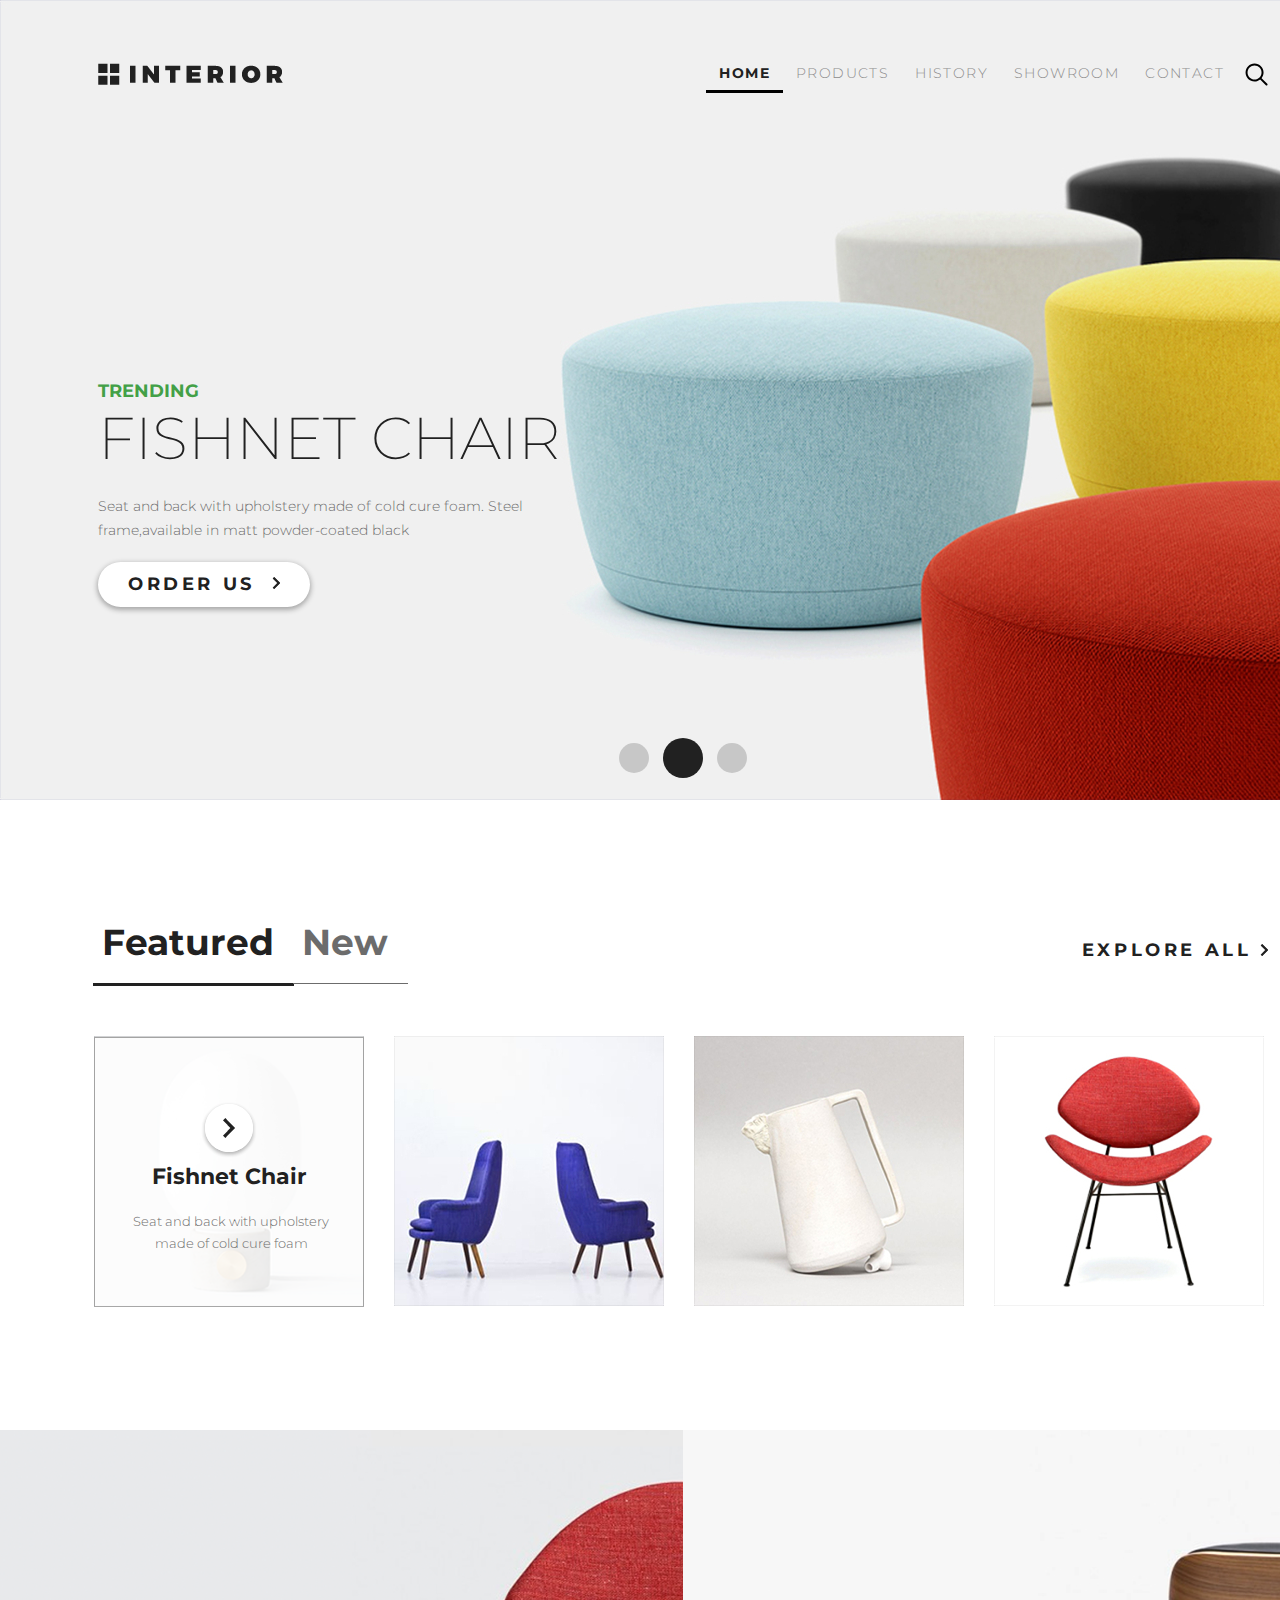
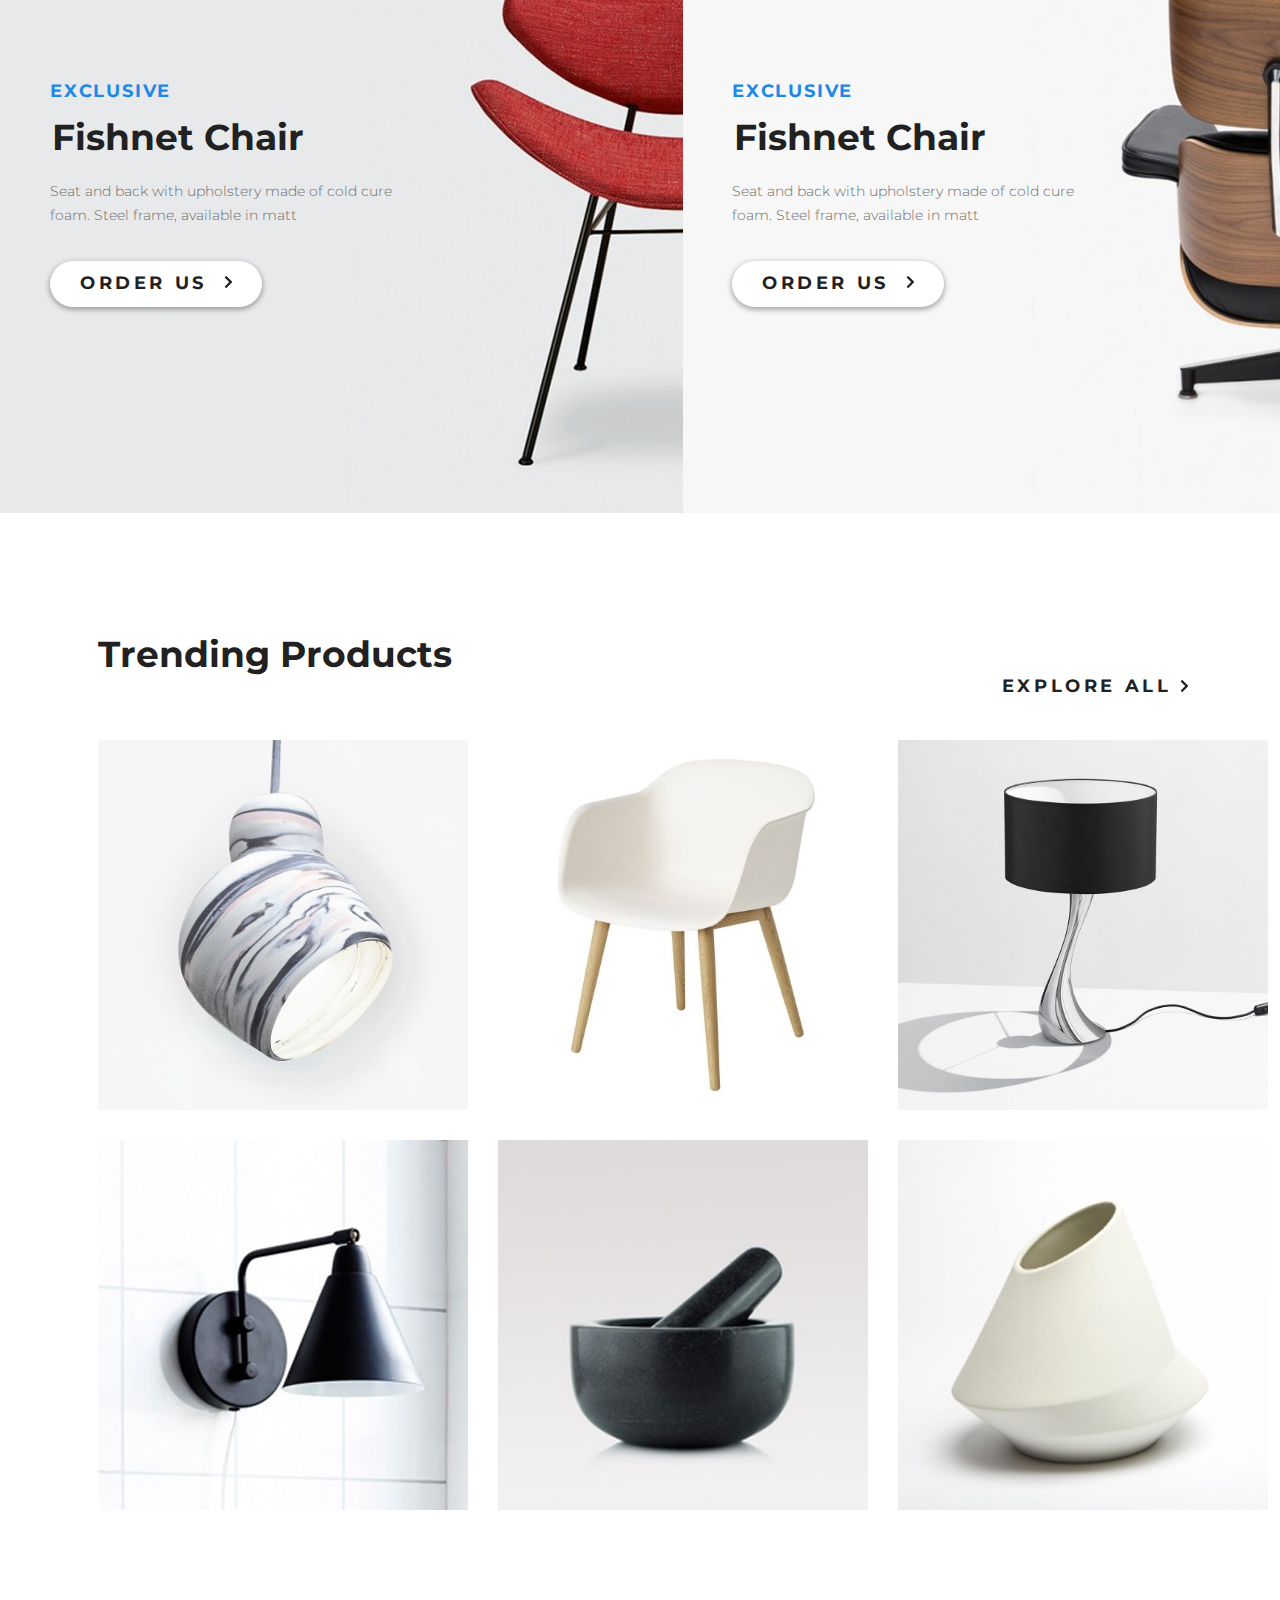
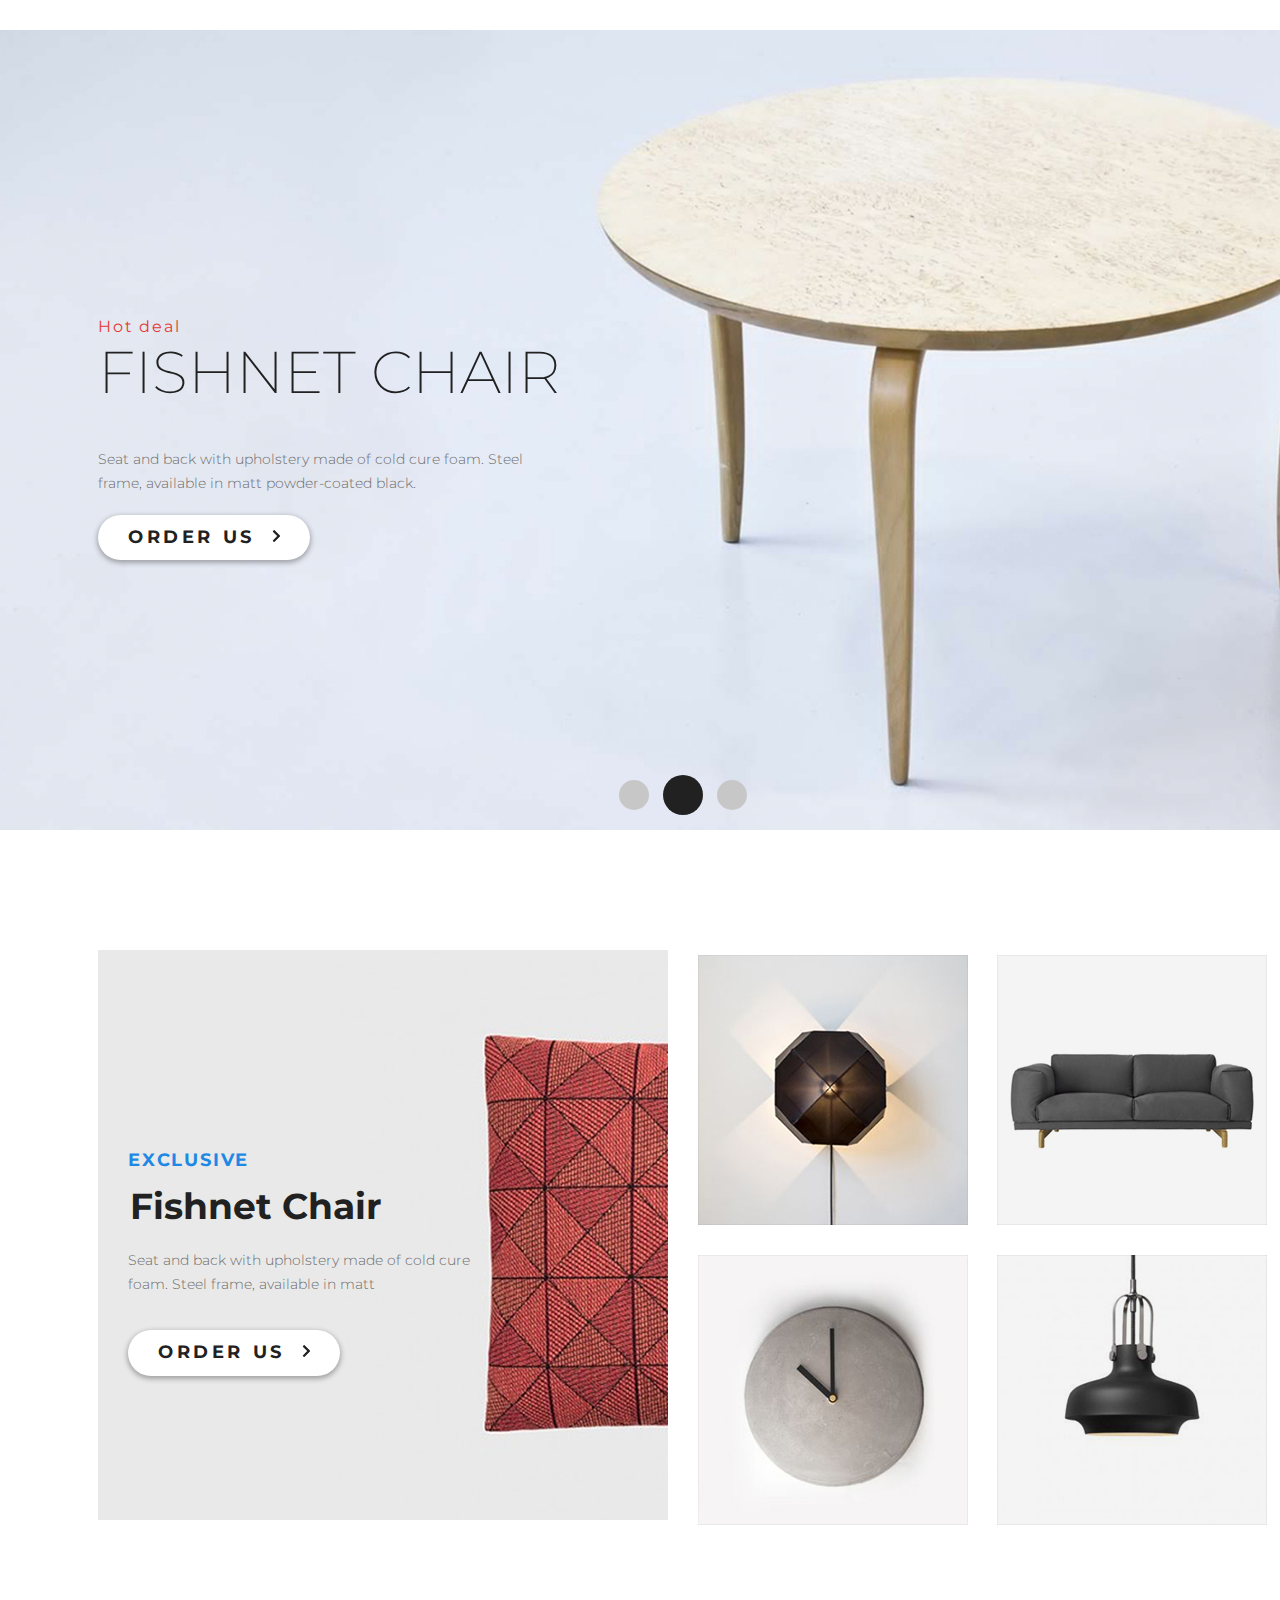
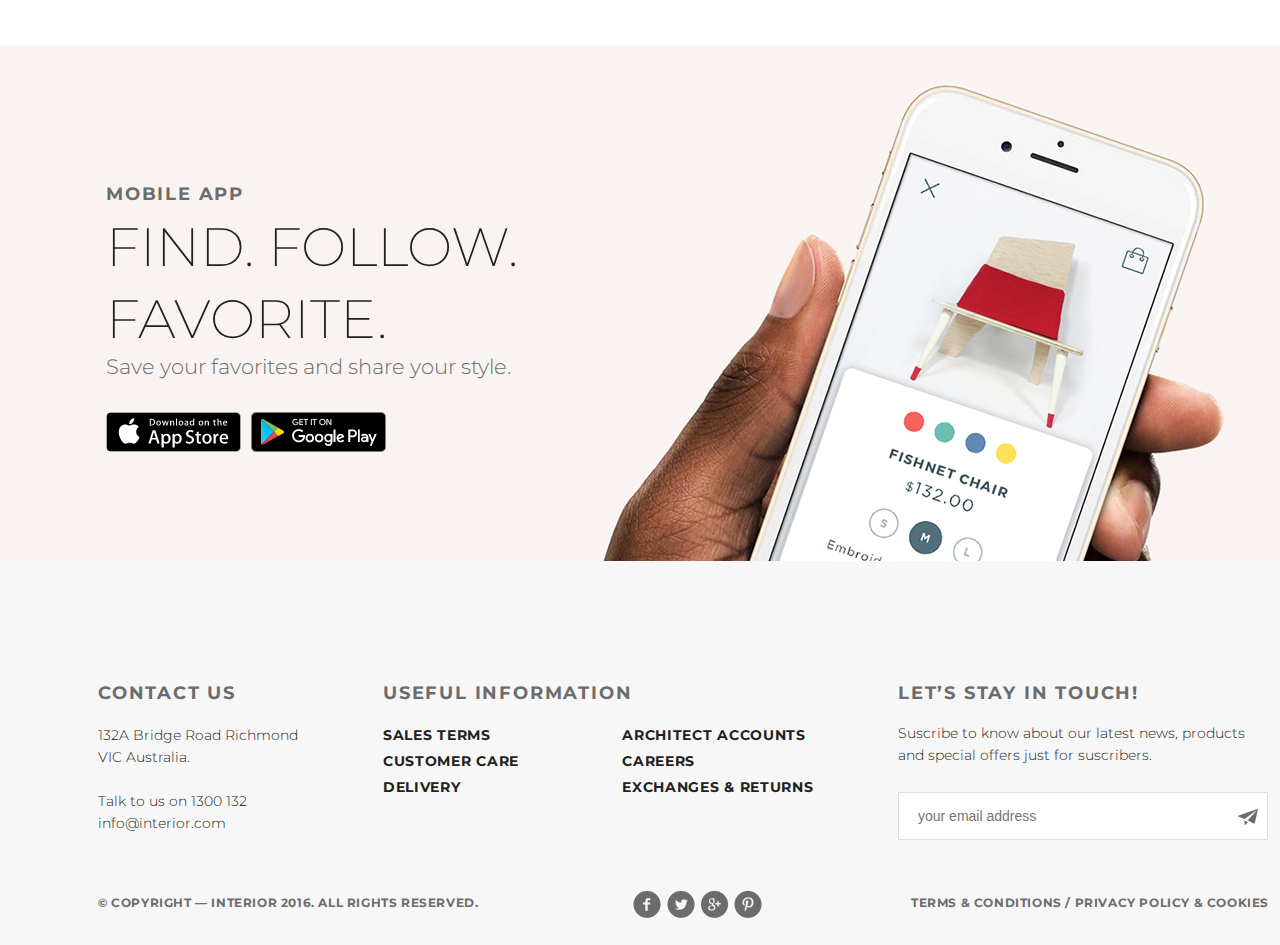
<file: index.html>
<!DOCTYPE html>
<html lang="en">
<head>
    <meta charset="UTF-8" />
    <title>INTERIOR</title>
    <link rel="stylesheet" href="style.css" />
    <link
      href="https://fonts.googleapis.com/css2?family=Montserrat:wght@100;300;400;700&display=swap"
      rel="stylesheet"
    />
</head>

<body>
    <div class="container">
      <div class="slider padding-site">
        <div class="header clearfix">
          <a href="index.html" target="blank"><img src="img/logo.png" class="logo" alt="logo"/></a>
          <a href="#"><img class="search" src="img/search.svg" alt="search"></a>
          <ul class="menu clearfix">
            <li class="menu-list"><a href="index.html" class="menu-link menu-link-active">HOME</a></li>
            <li class="menu-list"><a href="ourproducts.html" class="menu-link">PRODUCTS</a></li>
            <li class="menu-list"><a href="#" class="menu-link">HISTORY</a></li>
            <li class="menu-list"><a href="details.html" class="menu-link">SHOWROOM</a></li>
            <li class="menu-list"><a href="contacts.html" class="menu-link">CONTACT</a></li>
          </ul>
        </div>
        <div class="slider-content">
          <p class="trending">TRENDING</p>
          <h2 class="slider-h2">Fishnet Chair</h2>
          <p class="slider-text">Seat and back with upholstery made of cold cure foam. Steel frame,available in matt powder-coated black</p>
          <a href="#" class="button">Order Us&nbsp;&nbsp;<img class="arrow" src="img/arrow.svg" alt="arrow"></a>
        </div>
        <div class="paging">
          <a href="#" class="circle"></a>
          <a href="#" class="circle circle-active"></a>
          <a href="#" class="circle"></a>
        </div>
      </div>
      
        <div class="heading-main padding-site">
          <ul class="feat-new">
              <li class="feat-new-list"><a class="feat-new-link feat-new-link-active" href="">Featured</a></li>
              <li class="feat-new-list"><a class="feat-new-link" href="">New</a></li>
          </ul>
          <a href="#" class="explore">explore all&nbsp;<img src="img/arrow.svg" alt="arrow"></a>
      </div>
        <ul class="showcase-1 padding-site">
          <li class="showcase-1-list"><a href="#"></a><img src="img/lamp1.png" alt="back"></li>
          <li class="showcase-1-list"><img class="img-padding1" src="img/armchair_x2.jpg" alt="armchair"></li>
          <li class="showcase-1-list"><img class="img-padding2" src="img/kettle.jpg" alt="kettle"></li>
          <li class="showcase-1-list"><img src="img/chair_red.jpg" alt="chair"></li>
      </ul>
      <div class="back-text clearfix">
          <a class="arrowkruge" href="#"><img src="img/arrowkruge.png" alt="arrowkruge"></a>
          <p class="back-fishnet">Fishnet Chair</p><br>
          <p class="back-chair">Seat and back with upholstery made of cold cure foam</p>
      </div>
      <div class="showcase-2">
        <img src="img/promo-img1.png" alt="red chair"><img src="img/promo-img.png" alt="chair brown">
        <div class="showcase-2-text">
          <p class="showcase-2-exclusive">exclusive</p>
          <h2 class="showcase-2-h2">Fishnet Chair</h2>
          <p class="showcase-2-content">Seat and back with upholstery made of cold cure foam. Steel frame, available in matt</p>
          <a href="#" class="showcase-2-button">Order Us&nbsp;&nbsp;<img class="arrow" src="img/arrow.svg" alt="arrow"></a>
      </div>
      <div class="showcase-2a-text">
          <p class="showcase-2-exclusive">exclusive</p>
          <h2 class="showcase-2-h2">Fishnet Chair</h2>
          <p class="showcase-2-content">Seat and back with upholstery made of cold cure foam. Steel frame, available in matt</p>
          <a href="#" class="showcase-2-button">Order Us&nbsp;&nbsp;<img class="arrow" src="img/arrow.svg" alt="arrow"></a>
      </div>
    </div>
      <div class="trending-product padding-site clearfix">
        <h2>Trending Products</h2>
        <a href="ourproducts.html" class="explore showcase-3-explore ">explore all&nbsp;<img src="img/arrow.svg" alt="arrow"></a>
      </div>
        <ul class="trending-img padding-site">
          <li class="showcase-3-img-list"><img src="img/product-11.jpg" alt="lamp2"></li>
            <li class="showcase-3-img-list"><img src="img/product-21.jpg" alt="chair white"></li>
            <li class="showcase-3-img-list"><img src="img/product-31.jpg" alt="lamp3"></li>
            <li class="showcase-3-img-list"><img src="img/product-41.jpg" alt="lamp4"></li>
            <li class="showcase-3-img-list"><img src="img/product-51.jpg" alt="mortar"></li>
            <li class="showcase-3-img-list"><img src="img/product-61.jpg" alt="lamp5"></li>
        </ul>
        <div class="slider-2">
          <div class="slider-text-2 padding-site">
              <p class="slider-trending slider-2-hot">Hot deal</p>
              <h2 class="slider-h2">Fishnet Chair</h2>
              <br>
              <p class="slider-text">Seat and back with upholstery made of cold cure foam. Steel frame, available in matt powder-coated black.</p>
              <a href="#" class="button">Order Us&nbsp;&nbsp;<img class="arrow" src="img/arrow.svg" alt="arrow"></a>
          </div>
          <div class="pagination pagination-2 padding-site">
              <a href="#" class="circle"></a>
              <a href="#" class="circle circle-active"></a>
              <a href="#" class="circle"></a>
          </div>
      </div>
    
      <div class="showcase-4 padding-site">
        <img src="img/fon-pillow.jpg" alt="pillow">
        <div class="showcase-2a-text showcase-4-text">
            <p class="showcase-2-exclusive showcase-4-exclusive">exclusive</p>
            <h2 class="showcase-2-h2">Fishnet Chair</h2>
            <p class="showcase-2-content">Seat and back with upholstery made of cold cure foam. Steel frame, available in matt</p>
            <a href="#" class="showcase-2-button">Order Us&nbsp;&nbsp;<img class="arrow" src="img/arrow.svg" alt="arrow"></a>
        </div>
        <ul class="showcase-4-img">
            <li class="showcase-4-img-list"><img src="img/torchere.jpg" alt="torchere"></li>
            <li class="showcase-4-img-list"><img src="img/sofa.jpg" alt="sofa"></li>
            <li class="showcase-4-img-list"><img src="img/clock.jpg" alt="clock"></li>
            <li class="showcase-4-img-list"><img src="img/chandelier.jpg" alt="chandelier"></li>
        </ul>
    </div>
    <div class="mobile-app">
      <img src="img/footer-img.jpg" alt="mobile-app">
      <div class="mobile-app-text padding-site">
          <p class="showcase-2-exclusive mobile-app-content">mobile app</p>
          <h2 class="slider-h2 find">Find. Follow. Favorite.</h2>
          <p class="save">Save your favorites and share your style.</p>
          <span><a href="#"><img class="app-store" src="img/app-store.jpg" alt="app-store"></a></span><span><a href="#"><img class="google-play" src="img/google-play.jpg" alt="google-play"></a></span>
      </div>
  </div>
  <div class="footer">
      <div class="footer-text padding-site">
          <div class="contactus">
              <p class="footer-heading">Contact Us</p><br>
              <p class="contactus-text">132A Bridge Road Richmond VIC&nbsp;Australia.<br><br>Talk to&nbsp;us on&nbsp;1300&nbsp;132 <a href="">info@interior.com</a></p>
          </div>
          <div class="useful">
              <p class="footer-heading">Useful Information</p>
              <p class="useful-text"><a href="#">Sales terms</a><br><a href="#">Customer care</a><br><a href="#">Delivery</a></p>
              <p class="useful-text useful-text2"><a href="#">Architect accounts</a><br><a href="#">Careers</a><br>
                  <a href="#">Exchanges &amp; returns</a></p>
          </div>
          <div class="letstay">
              <p class="footer-heading">Let’s Stay in Touch!</p>
              <p class="letstay-text">Suscribe to&nbsp;know about our latest news, products and special offers just for suscribers.</p>
              <input class="email-form" type="email" placeholder="your email address">
              <a href=""><img class="plane-img" src="img/plane.png" alt="plane"></a>
          </div>
          <div class="footer-block4">
              <span class="copyright">
                  &copy;&nbsp;Copyright&nbsp;&mdash; INTERIOR 2016. All Rights Reserved.
              </span><span class="social-links"><a href=""><img src="img/social-links.png" alt="social-links"></a></span><span class="copyright privacy"><a class="down" href="">Terms &amp;&nbsp;Conditions&nbsp;</a>/ <a class="down" href="">Privacy policy &amp;&nbsp;Cookies</a></span>
          </div>
      </div>
  </div>
        </div>
</body>
</html>
</file>
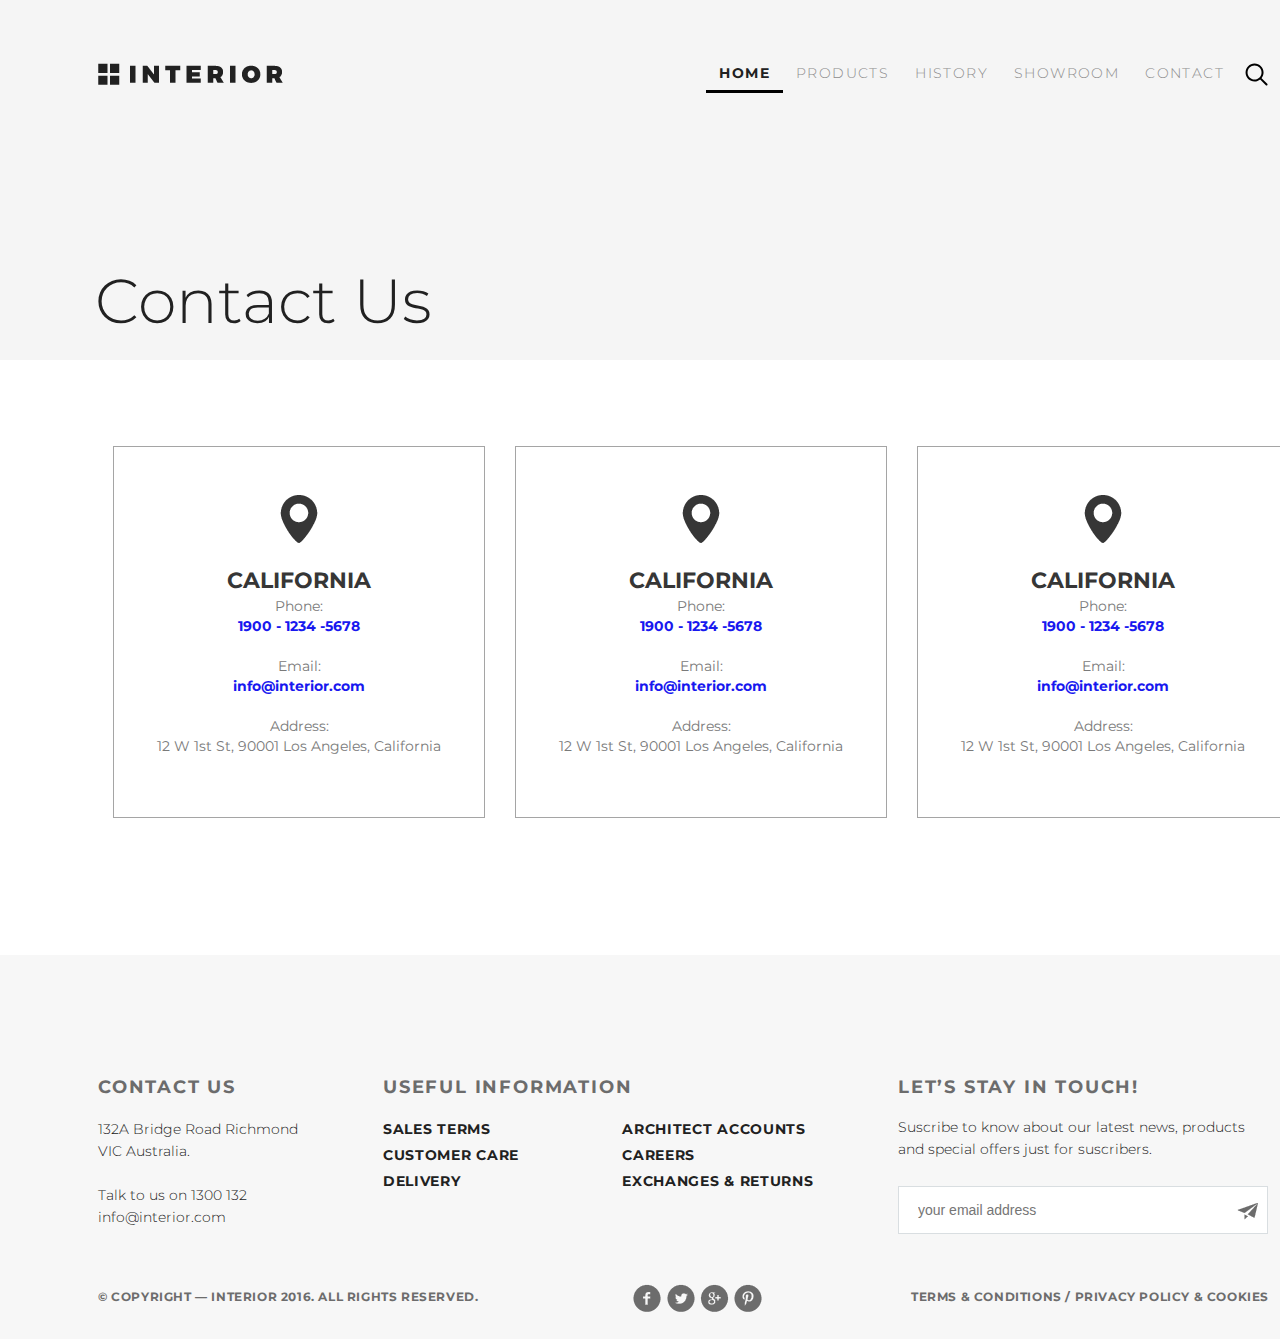
<file: contacts.html>
<!DOCTYPE html>
<html lang="en">
  <head>
    <meta charset="UTF-8" />
    <title>Our Products</title>
    <link rel="stylesheet" href="style.css" />
    <link
      href="https://fonts.googleapis.com/css2?family=Montserrat:wght@100;300;400;700&display=swap"
      rel="stylesheet"
    />
  </head>
  <body>
    <div class="container">
      <div class="main-product padding-site">
        <div class="header clearfix">
          <a href="index.html" ><img src="img/logo.png" class="logo" alt="logo"/></a><a href="#"><img class="search" src="img/search.svg" alt="search"/></a>
          <ul class="menu clearfix">
            <li class="menu-list"><a href="index.html" class="menu-link menu-link-active">HOME</a></li>
            <li class="menu-list"><a href="ourproducts.html" class="menu-link">PRODUCTS</a></li>
            <li class="menu-list"><a href="#" class="menu-link">HISTORY</a></li>
            <li class="menu-list"><a href="details.html" class="menu-link">SHOWROOM</a></li>
            <li class="menu-list"><a href="contacts.html" class="menu-link">CONTACT</a></li>
          </ul>
        </div>
        <div align
        <div class="product-content">
          <h2 class="our-product">Contact Us</h2>
        </div>
      </div>
      <div class="contact-block">
          <div class="contact"> 
             <div class="contactin">  <img src="img/cont.png" alt="!"> <br>
           <br> <h3 class="california">California</h3>
            <div class="phonbl">  <p> Phone: <br>
              <b> <a style="text-decoration: none;" href="tel:+1900 - 1234 -5678">1900 - 1234 -5678</a> </b> <br> <br>
                Email: <br>
                <b> <a style="text-decoration: none;" href="mailto:info@interior.com">info@interior.com</a> </b> <br> <br>
                Address: <br>
                12 W 1st St, 90001 Los Angeles, California</p>
              
                            </div> </div>

          </div>
          <div class="contact"> 
            <div class="contactin">  <img src="img/cont.png" alt="!"> <br>
          <br> <h3 class="california">California</h3>
           <div class="phonbl">  <p> Phone: <br>
            <b> <a style="text-decoration: none;" href="tel:+1900 - 1234 -5678">1900 - 1234 -5678</a> </b> <br> <br>
               Email: <br>
               <b> <a style="text-decoration: none;" href="mailto:info@interior.com">info@interior.com</a> </b> <br> <br>
               Address: <br>
               12 W 1st St, 90001 Los Angeles, California</p> </div> </div>

         </div>
         <div class="contact"> 
            <div class="contactin">  <img src="img/cont.png" alt="!"> <br>
          <br> <h3 class="california">California</h3>
           <div class="phonbl">  <p> Phone: <br>
              <b> <a style="text-decoration: none;" href="tel:+1900 - 1234 -5678">1900 - 1234 -5678</a> </b> <br> <br>
               Email: <br>
               <b> <a style="text-decoration: none;" href="mailto:info@interior.com">info@interior.com</a> </b> <br> <br>
               Address: <br>
               12 W 1st St, 90001 Los Angeles, California</p> </div> </div>

         </div>
          <div class="clr"></div>
             
      </div>

      <div class="footer" style="margin-top:122px ;">
        <div class="footer-text padding-site" >
            <div class="contactus">
                <p class="footer-heading">Contact Us</p><br>
                <p class="contactus-text">132A Bridge Road Richmond VIC&nbsp;Australia.<br><br>Talk to&nbsp;us on&nbsp;1300&nbsp;132 <a href="">info@interior.com</a></p>
            </div>
            <div class="useful">
                <p class="footer-heading">Useful Information</p>
                <p class="useful-text"><a href="#">Sales terms</a><br><a href="#">Customer care</a><br><a href="#">Delivery</a></p>
                <p class="useful-text useful-text2"><a href="#">Architect accounts</a><br><a href="#">Careers</a><br>
                    <a href="#">Exchanges &amp; returns</a></p>
            </div>
            <div class="letstay">
                <p class="footer-heading">Let’s Stay in Touch!</p>
                <p class="letstay-text">Suscribe to&nbsp;know about our latest news, products and special offers just for suscribers.</p>
                <input class="email-form" type="email" placeholder="your email address">
                <a href=""><img class="plane-img" src="img/plane.png" alt="plane"></a>
            </div>
            <div class="footer-block4">
                <span class="copyright">
                    &copy;&nbsp;Copyright&nbsp;&mdash; INTERIOR 2016. All Rights Reserved.
                </span><span class="social-links"><a href=""><img src="img/social-links.png" alt="social-links"></a></span><span class="copyright privacy"><a class="down" href="">Terms &amp;&nbsp;Conditions&nbsp;</a>/ <a class="down" href="">Privacy policy &amp;&nbsp;Cookies</a></span>
            </div>
        </div>
    </div>

    </div>
</body>
</html>
</file>
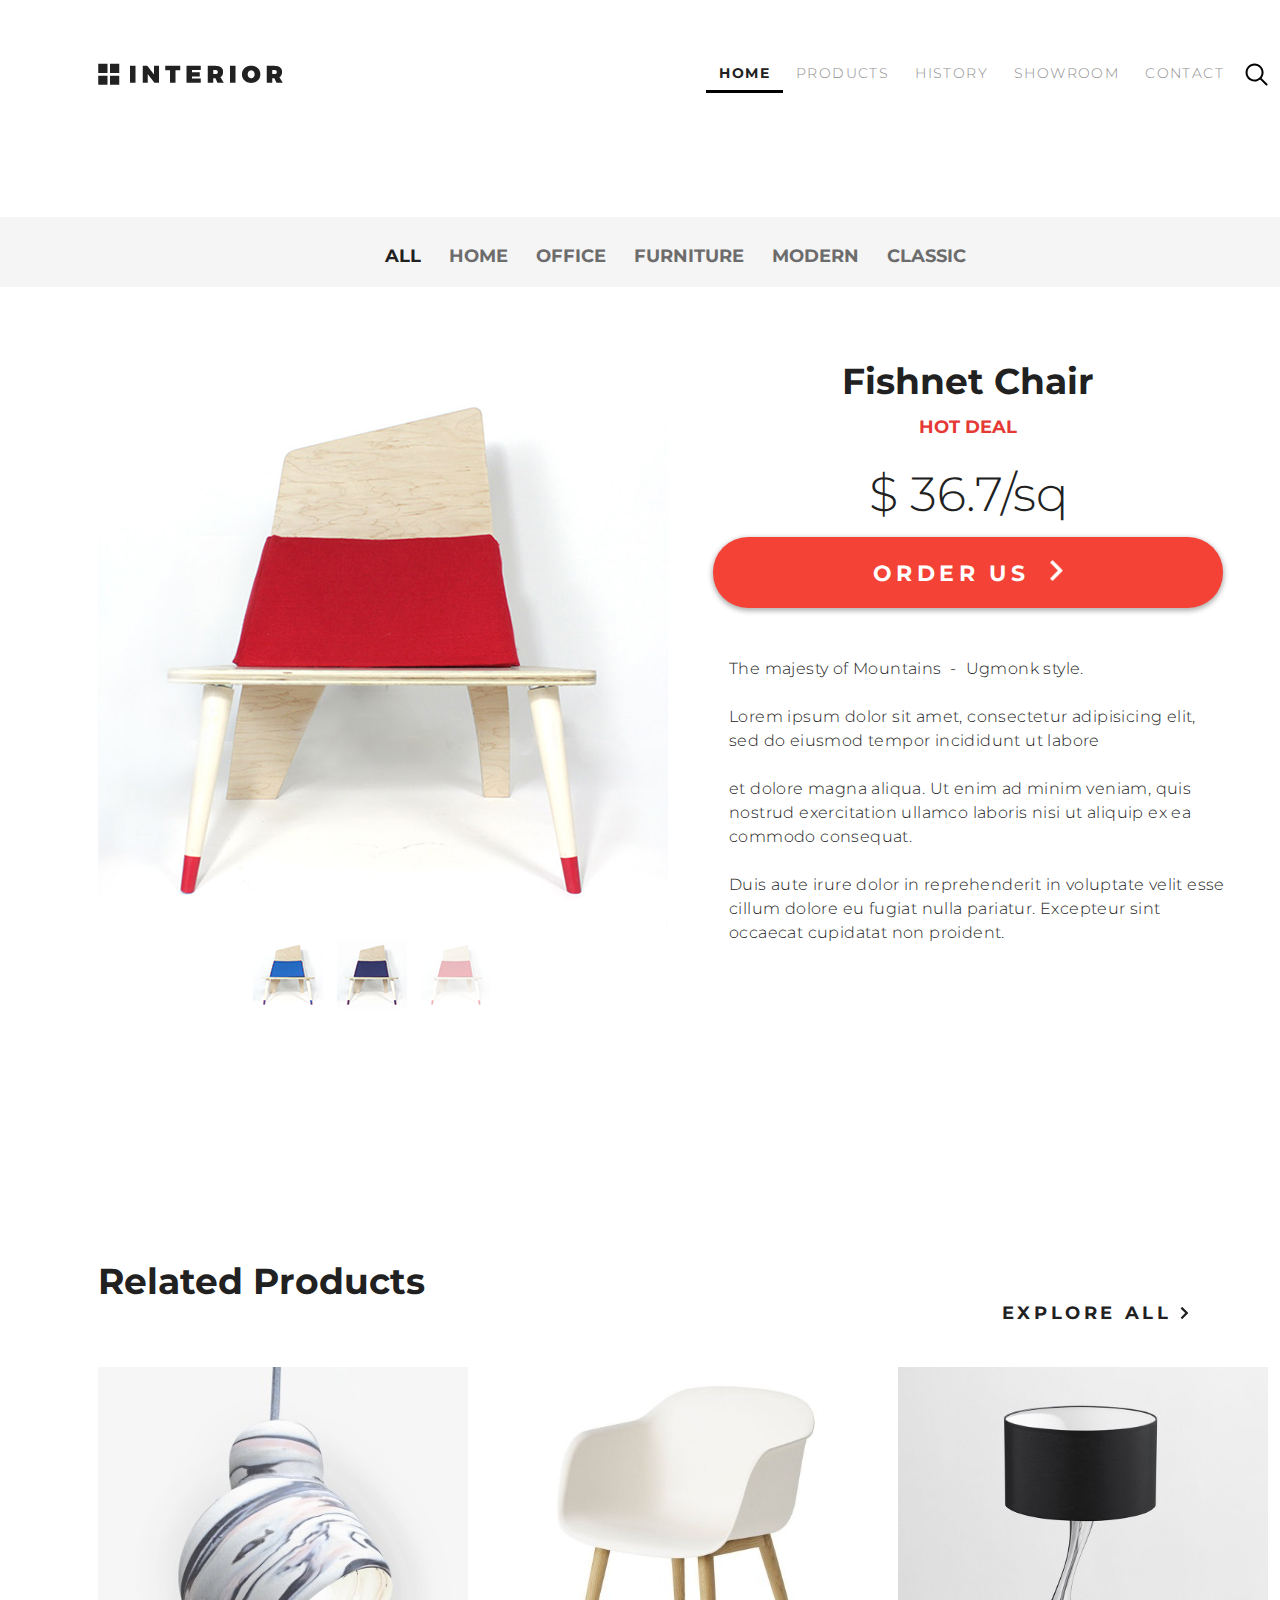
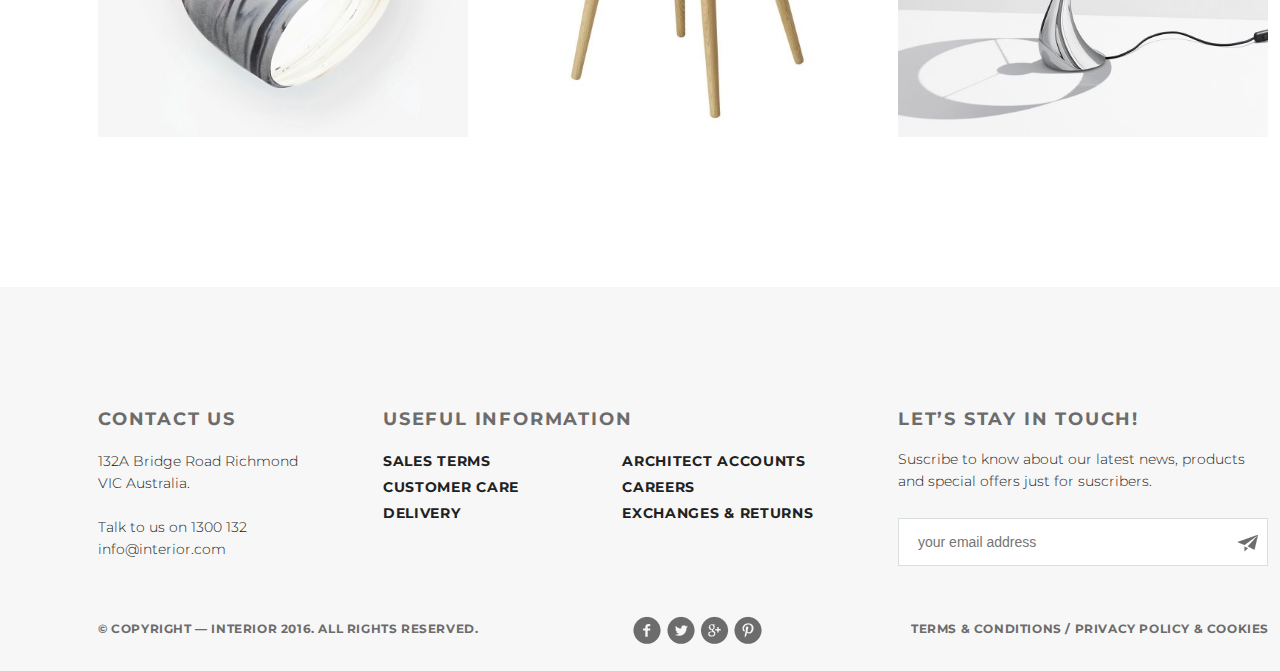
<file: details.html>
<!DOCTYPE html>
<html lang="en">
  <head>
    <meta charset="UTF-8" />
    <title>Our Products</title>
    <link rel="stylesheet" href="style.css" />
    <link
      href="https://fonts.googleapis.com/css2?family=Montserrat:wght@100;300;400;700&display=swap"
      rel="stylesheet"
    />
  </head>
  <body>
    <div class="container">
      <div class="showroom-main padding-site">
        <div class="header clearfix">
          <a href="index.html" ><img src="img/logo.png" class="logo" alt="logo"/></a><a href="#"><img class="search" src="img/search.svg" alt="search"/></a>
          <ul class="menu clearfix">
            <li class="menu-list"><a href="index.html" class="menu-link menu-link-active">HOME</a></li>
            <li class="menu-list"><a href="ourproducts.html" class="menu-link">PRODUCTS</a></li>
            <li class="menu-list"><a href="#" class="menu-link">HISTORY</a></li>
            <li class="menu-list"><a href="details.html" class="menu-link">SHOWROOM</a></li>
            <li class="menu-list"><a href="contacts.html" class="menu-link">CONTACT</a></li>
          </ul>
        </div>
      </div>
      <div class="heading-main showroom-all">
        <ul style="padding-top: 28px;" class="feat-new">
          <li class="feat-new-list"><a class="product-link showroom-active" href="">All</a></li>
          <li class="feat-new-list"><a class="product-link" href="">HOME</a></li>
          <li class="feat-new-list"><a class="product-link" href="">OFFICE</a></li>
          <li class="feat-new-list"><a class="product-link" href="">FURNITURE</a></li>
          <li class="feat-new-list"><a class="product-link" href="">MODERN</a></li>
          <li class="feat-new-list"><a class="product-link" href="">CLASSIC</a></li>
        </ul>
      </div>
      <div class="showroom-block padding-site"> 
          <div class="showroom-img"> 
          <img src="img/slider1.png" alt="chair">
          <div class="show-slider">
            <a href="#" class="showroom-pag"><img src="img/controll.png" alt=""></a>
            <a href="#" class="showroom-pag"><img src="img/controll11.png" alt=""></a>
            <a href="#" class="showroom-pag"><img src="img/controll2.png" alt=""></a>
          </div>
        </div>

          <div class="showroom-text"><h2 style="color: #212121;font-size: 36px;font-weight: 700; text-align: center;">Fishnet Chair</h2>
        
            <p style="color: #e53935; font-size: 18px; font-weight: 700; line-height: 48.02px; text-transform: uppercase; text-align: center" class="show-hot">Hot deal</p> <br> <h2 style="color: #212121; font-size: 36px; font-weight: 300; line-height: 48.02px; font-size: 48px; text-align: center;"> $ 36.7/sq</h2> <br>
            <div class="button-blok"> 
            <a href="#" class="button-show"> <div class="testb">Order Us&nbsp;&nbsp;<img class="testarr" src="img/arrowwhite.png" alt="arrow"> </div> </a>
          </div>
          
            <div class="chair-tex">  <p style="color: #212121;
            font-size: 16px;
            font-weight: 300;
            line-height: 24.01px;
            letter-spacing: 0.4px; padding-top: 49px;" class="">The majesty of Mountains&nbsp; -&nbsp; Ugmonk style. <br> <br>
                Lorem ipsum dolor sit amet, consectetur adipisicing elit, sed do eiusmod tempor incididunt ut labore <br> <br>
                 et dolore magna aliqua. Ut enim ad minim veniam, quis nostrud exercitation ullamco laboris nisi ut aliquip ex ea commodo consequat. <br> <br>
                Duis aute irure dolor in reprehenderit in voluptate velit esse cillum dolore eu fugiat nulla pariatur. Excepteur sint occaecat cupidatat non proident.</p>  </div>
              </div>
          </div>
          <div class="trending-product padding-site clearfix" style="margin-top: 245px;">
            <h2>Related Products</h2>
            <a href="ourproducts.html" class="explore showcase-3-explore ">explore all&nbsp;<img src="img/arrow.svg" alt="arrow"></a>
          </div>
            <ul class="trending-img padding-site">
              <li class="showcase-3-img-list"><img src="img/product-11.jpg" alt="lamp2"></li>
                <li class="showcase-3-img-list"><img src="img/product-21.jpg" alt="chair white"></li>
                <li class="showcase-3-img-list"><img src="img/product-31.jpg" alt="lamp3"></li>
            </ul>
            <div class="footer" style="margin-top:120px ;">
              <div class="footer-text padding-site" >
                  <div class="contactus">
                      <p class="footer-heading">Contact Us</p><br>
                      <p class="contactus-text">132A Bridge Road Richmond VIC&nbsp;Australia.<br><br>Talk to&nbsp;us on&nbsp;1300&nbsp;132 <a href="">info@interior.com</a></p>
                  </div>
                  <div class="useful">
                      <p class="footer-heading">Useful Information</p>
                      <p class="useful-text"><a href="#">Sales terms</a><br><a href="#">Customer care</a><br><a href="#">Delivery</a></p>
                      <p class="useful-text useful-text2"><a href="#">Architect accounts</a><br><a href="#">Careers</a><br>
                          <a href="#">Exchanges &amp; returns</a></p>
                  </div>
                  <div class="letstay">
                      <p class="footer-heading">Let’s Stay in Touch!</p>
                      <p class="letstay-text">Suscribe to&nbsp;know about our latest news, products and special offers just for suscribers.</p>
                      <input class="email-form" type="email" placeholder="your email address">
                      <a href=""><img class="plane-img" src="img/plane.png" alt="plane"></a>
                  </div>
                  <div class="footer-block4">
                      <span class="copyright">
                          &copy;&nbsp;Copyright&nbsp;&mdash; INTERIOR 2016. All Rights Reserved.
                      </span><span class="social-links"><a href=""><img src="img/social-links.png" alt="social-links"></a></span><span class="copyright privacy"><a class="down" href="">Terms &amp;&nbsp;Conditions&nbsp;</a>/ <a class="down" href="">Privacy policy &amp;&nbsp;Cookies</a></span>
                  </div>
              </div>
          </div>

      </div>
  
    
</body>
</html>
</file>
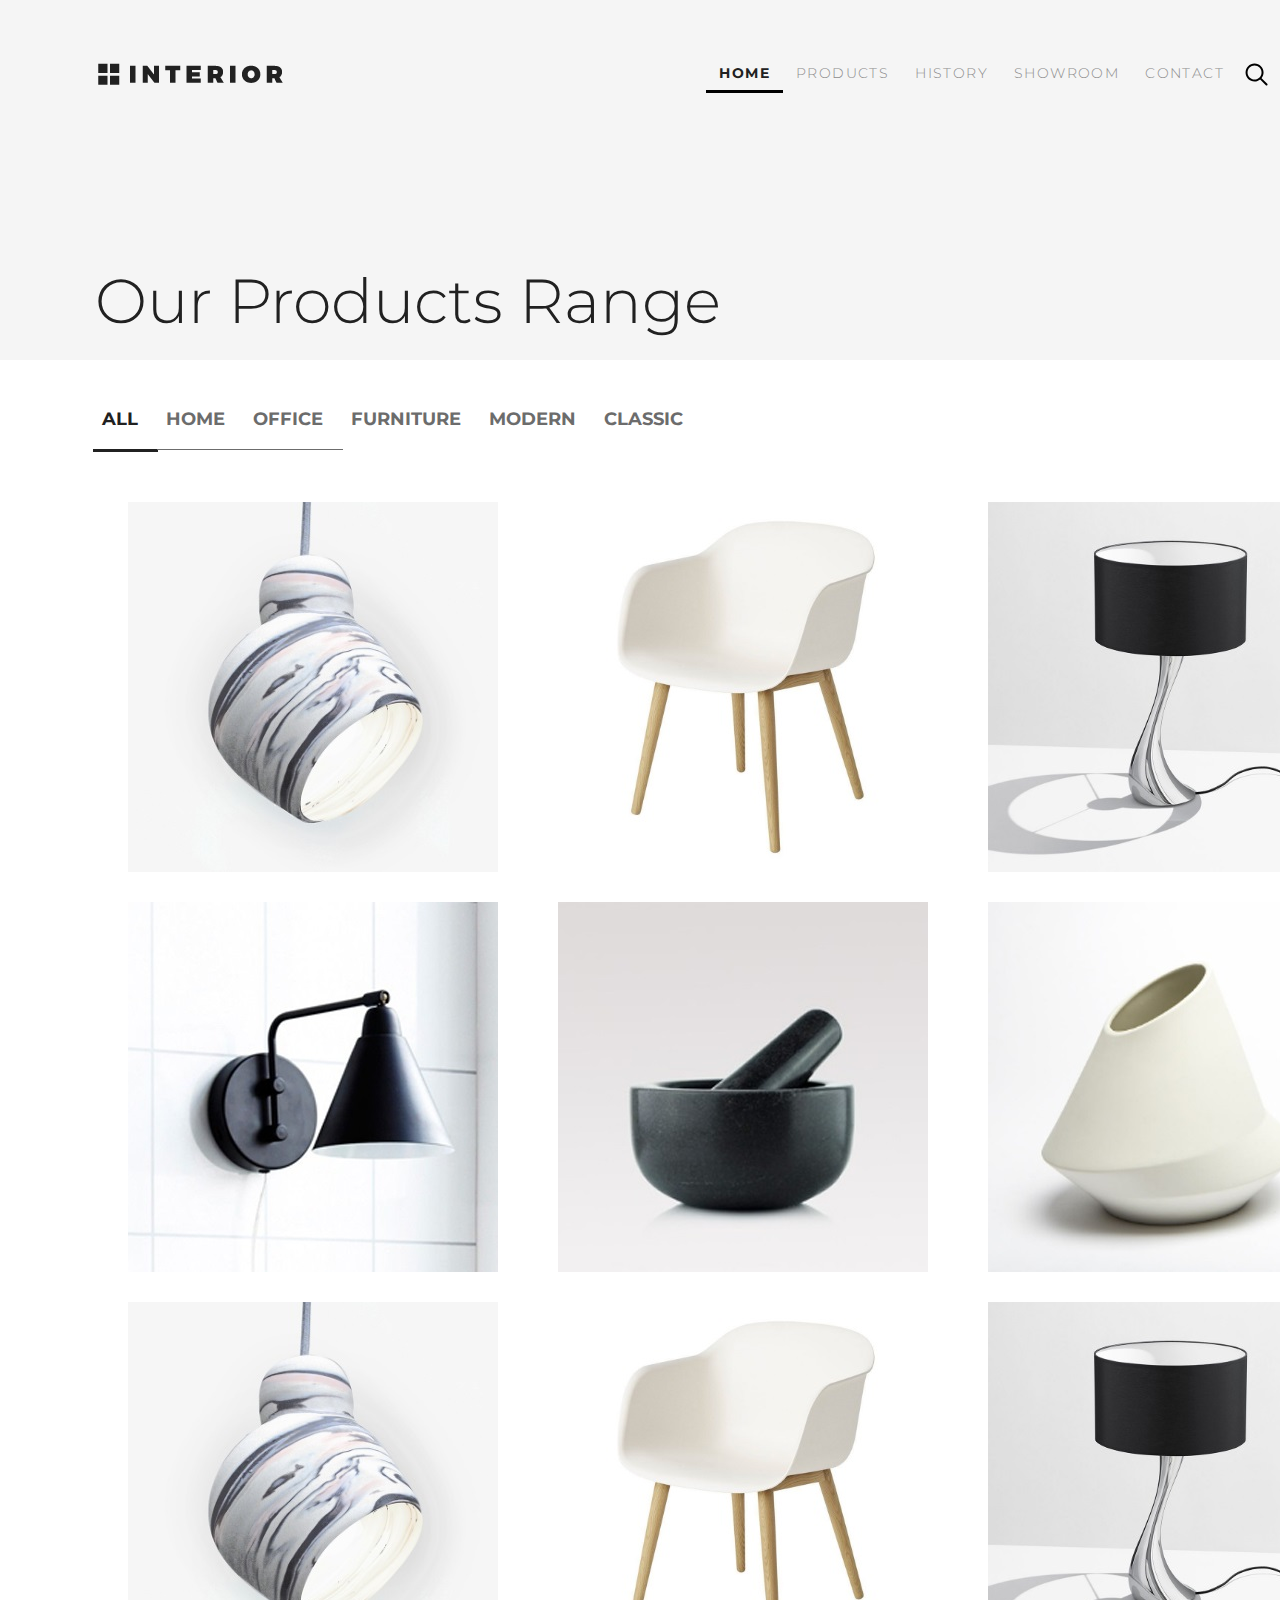
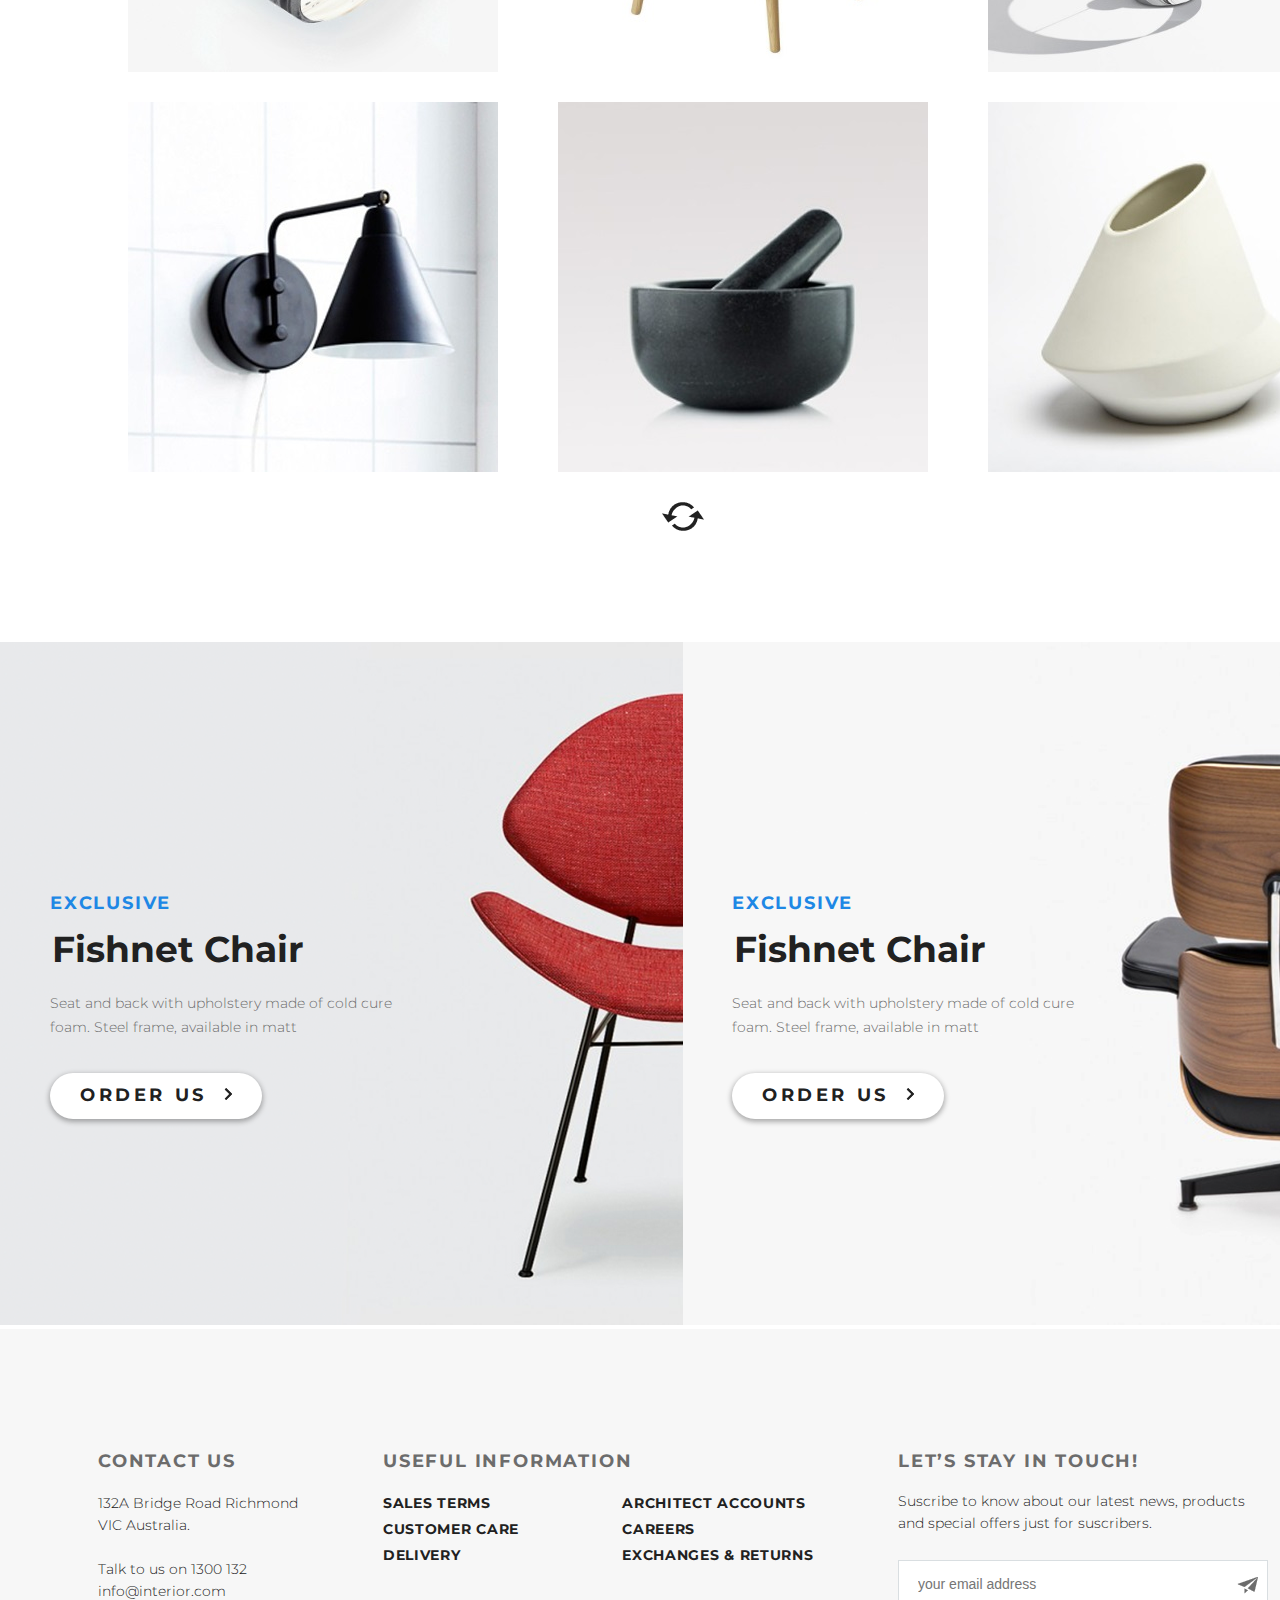
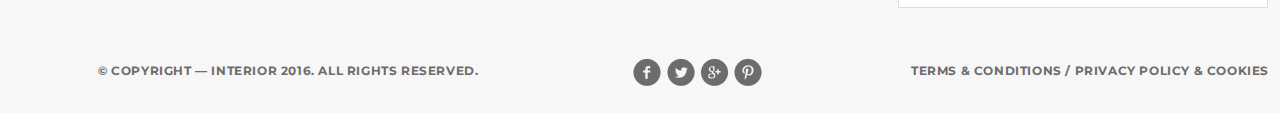
<file: ourproducts.html>
<!DOCTYPE html>
<html lang="en">
  <head>
    <meta charset="UTF-8" />
    <title>Our Products</title>
    <link rel="stylesheet" href="style.css" />
    <link
      href="https://fonts.googleapis.com/css2?family=Montserrat:wght@100;300;400;700&display=swap"
      rel="stylesheet"
    />
  </head>
  <body>
    <div class="container">
      <div class="main-product padding-site">
        <div class="header clearfix">
          <a href="index.html" ><img src="img/logo.png" class="logo" alt="logo"/></a><a href="#"><img class="search" src="img/search.svg" alt="search"/></a>
          <ul class="menu clearfix">
            <li class="menu-list"><a href="index.html" class="menu-link menu-link-active">HOME</a></li>
            <li class="menu-list"><a href="ourproducts.html" class="menu-link"> PRODUCTS</a></li>
            <li class="menu-list"><a href="#" class="menu-link">HISTORY</a></li>
            <li class="menu-list"><a href="details.html" class="menu-link">SHOWROOM</a></li>
            <li class="menu-list"><a href="contacts.html" class="menu-link">CONTACT</a></li>
          </ul>
        </div>
        <div class="product-content">
          <h2 class="our-product">Our Products Range</h2>
        </div>
        <div class="heading-main-product">
          <ul class="feat-new">
            <li class="feat-new-list"><a class="product-link product-link-active" href="">All</a></li>
            <li class="feat-new-list"><a class="product-link product-link-line" href="">HOME</a></li>
            <li class="feat-new-list"><a class="product-link product-link-line" href="">OFFICE</a></li>
            <li class="feat-new-list"><a class="product-link" href="">FURNITURE</a></li>
            <li class="feat-new-list"><a class="product-link" href="">MODERN</a></li>
            <li class="feat-new-list"><a class="product-link" href="">CLASSIC</a></li>
          </ul>
        </div>
        <div class="product-range">
          <ul class="trending-img">
            <li class="range-img"><img src="img/product-11.jpg" alt="lamp2" /></li>
            <li class="range-img"><img src="img/product-21.jpg" alt="chair white" /></li>
            <li class="range-img"><img src="img/product-31.jpg" alt="lamp3" /></li>
            <li class="range-img"><img src="img/product-41.jpg" alt="lamp4" /></li>
            <li class="range-img"><img src="img/product-51.jpg" alt="mortar" /></li>
            <li class="range-img"><img src="img/product-61.jpg" alt="lamp5" /></li>
            <li class="range-img"><img src="img/product-11.jpg" alt="lamp2" /></li>
            <li class="range-img"><img src="img/product-21.jpg" alt="chair white" /></li>
            <li class="range-img"><img src="img/product-31.jpg" alt="lamp3" /></li>
            <li class="range-img"><img src="img/product-41.jpg" alt="lamp4" /></li>
            <li class="range-img"><img src="img/product-51.jpg" alt="mortar" /></li>
            <li class="range-img"><img src="img/product-61.jpg" alt="lamp5" /></li>
          </ul>
        </div>
        <div class="paging">
          <a href="#"><img src="img/refresh.png" alt=""></a>
        </div>
      </div>
      <div class="showcase-2 top-page-2">
        <img src="img/promo-img1.png" alt="red chair"><img src="img/promo-img.png" alt="chair brown">
        <div class="showcase-2-text">
          <p class="showcase-2-exclusive">exclusive</p>
          <h2 class="showcase-2-h2">Fishnet Chair</h2>
          <p class="showcase-2-content">Seat and back with upholstery made of cold cure foam. Steel frame, available in matt</p>
          <a href="#" class="showcase-2-button">Order Us&nbsp;&nbsp;<img class="arrow" src="img/arrow.svg" alt="arrow"></a>
      </div>
      <div class="showcase-2a-text">
        <p class="showcase-2-exclusive">exclusive</p>
        <h2 class="showcase-2-h2">Fishnet Chair</h2>
        <p class="showcase-2-content">Seat and back with upholstery made of cold cure foam. Steel frame, available in matt</p>
        <a href="#" class="showcase-2-button">Order Us&nbsp;&nbsp;<img class="arrow" src="img/arrow.svg" alt="arrow"></a>
    </div>
    <div class="footer">
      <div class="footer-text padding-site">
          <div class="contactus">
              <p class="footer-heading">Contact Us</p><br>
              <p class="contactus-text">132A Bridge Road Richmond VIC&nbsp;Australia.<br><br>Talk to&nbsp;us on&nbsp;1300&nbsp;132 <a href="">info@interior.com</a></p>
          </div>
          <div class="useful">
              <p class="footer-heading">Useful Information</p>
              <p class="useful-text"><a href="#">Sales terms</a><br><a href="#">Customer care</a><br><a href="#">Delivery</a></p>
              <p class="useful-text useful-text2"><a href="#">Architect accounts</a><br><a href="#">Careers</a><br>
                  <a href="#">Exchanges &amp; returns</a></p>
          </div>
          <div class="letstay">
              <p class="footer-heading">Let’s Stay in Touch!</p>
              <p class="letstay-text">Suscribe to&nbsp;know about our latest news, products and special offers just for suscribers.</p>
              <input class="email-form" type="email" placeholder="your email address">
              <a href=""><img class="plane-img" src="img/plane.png" alt="plane"></a>
          </div>
          <div class="footer-block4">
              <span class="copyright">
                  &copy;&nbsp;Copyright&nbsp;&mdash; INTERIOR 2016. All Rights Reserved.
              </span><span class="social-links"><a href=""><img src="img/social-links.png" alt="social-links"></a></span><span class="copyright privacy"><a class="down" href="">Terms &amp;&nbsp;Conditions&nbsp;</a>/ <a class="down" href="">Privacy policy &amp;&nbsp;Cookies</a></span>
          </div>
      </div>
  </div>
  
</div>
    </div>
</body>
</html>
</file>
<file: style.css>
* {
  margin: 0;
  padding: 0;
}
body {
  font-family: "Montserrat", sans-serif;
}

.container {
  width: 1366px;
  margin: 0 auto;
}
.slider {
  background-image: url(img/slider-img.jpg);
  height: 800px;
}
.main-product{
  background-color: #f5f5f5;
  height: 360px;
}
.showroom-main{
  background-color: #ffffff;
  
}

.logo {
  width: 185px;
  height: 22px;
}
.search {
  float: right;
  margin-left: 8px;
  margin-right: 80x;
}

.padding-site {
  padding-left: 98px;
  padding-right: 98px;
}
.header {
  padding-top: 63px;
}
.menu-list {
  list-style: none;
  float: left;
}
.menu {
  float: right;
  margin-top: -14px;
}
.menu-link {
  color: #8c8c8c;
  font-size: 14px;
  font-weight: 300;
  letter-spacing: 1.4px;
  line-height: 48px;
  text-transform: uppercase;
  text-decoration: none;
  padding: 4px 13px 8px 13px;
}
.menu-link-active {
  color: #212121;
  border-bottom: 3px solid black;
  font-weight: 700;
}
.menu-list :hover {
  color: #212121;
}
.trending {
  color: #43a047;
  font-size: 18px;
  font-weight: 700;
  text-transform: uppercase;
}
.slider-h2 {
  color: #212121;
  font-size: 59px;
  font-weight: 200;
  line-height: 72px;
  text-transform: uppercase;
}
.slider-text {
  color: #6c6c6c;
  font-size: 14px;
  font-weight: 300;
  line-height: 24px;
  width: 458px;
  margin-top: 20px;
  margin-bottom: 20px;
  line-height: 24px;
}
.button {
  color: #212121;
  font-size: 18px;
  font-weight: 700;
  text-transform: uppercase;
  box-shadow: 0 2px 5px 1px rgba(33, 33, 33, 0.35);
  border-radius: 23px;
  background-color: #ffffff;
  width: 212px;
  height: 45px;
  text-align: center;
  line-height: 45px;
  text-decoration: none;
  letter-spacing: 3.6px;
  display: inline-block;
}
.arrow {
  padding-bottom: 1px;
}
.button:hover {
  background-color: #c7c7c7;
}

.circle {
  width: 30px;
  height: 30px;
  border-radius: 50%;
  display: inline-block;
  background-color: #c7c7c7;
  margin: 5px;
}
.circle-active {
  width: 40px;
  height: 40px;
  background-color: #212121;
  margin-bottom: 0px;
}
.circle:hover {
  background-color: #212121;
}
.clearfix::after {
  content: "";
  display: table;
  clear: both;
}
.slider-content {
  margin-top: 283px;
}
.product-content{
  margin-top: 168px;
  margin-left: -3px;
}

.paging {
  width: 1170px;
  margin-bottom: 19px;
  text-align: center;
  margin-top: 126px;
}
.content {
  padding-left: 98px;
  padding-right: 118px;
}


.explore{
color: #212121;
font-size: 18px;
font-weight: 700;
line-height: 24px;
text-transform: uppercase;
letter-spacing: 3.6px;
float: right;
margin-top: -16px;
text-decoration: none;
}

.showcase-1 {
  float: left;
  margin: 0 auto;
}

.showcase-1-list {
  list-style-type: none;
  display: inline-block;
  margin-top: 72px;
  margin-left: -4px;
}

.showcase-1-list:nth-child(2) {
  padding-left: 30px;
  padding-right: 30px;
}

.showcase-1-list:nth-child(3) {
  padding-right: 30px;
}

.showcase-1-list:nth-child(1),
.showcase-1-list:nth-child(2),
.showcase-1-list:nth-child(3),
.showcase-1-list:nth-child(4) {
  width: 270px;
  height: 270px;
}

.back-text {
  float: left;
  background-image: url(img/back.png);
  width: 270px;
  height: 270px;
  text-align: center;
  margin-left: 94px;
  margin-top: -273px;
  padding-top: 65px;
  -webkit-box-sizing: border-box;
  -moz-box-sizing: border-box;
  box-sizing: border-box;

}

.back-fishnet {
  color: #212121;
  font-size: 22px;
  font-weight: 700;
  line-height: 29.88px;
}

.back-chair {
  width: 206px;
  height: 33px;
  color: #6c6c6c;
  font-size: 13px;
  font-weight: 300;
  line-height: 21.91px;
  padding: 0px 0px 0px 34px;
}

.arrowkruge:hover {
  opacity: 0.6;
}

.arrowkruge:active {
  opacity: 0.9;
}

.heading-main {
  margin-top: 120px;
}
.heading-main-product {
  margin-top: 71px;
}

.feat-new {
  float: left;
}

.feat-new-list {
  list-style-type: none;
  display: inline-block;
  margin-left: -5px;
}

.feat-new-link {
  color: #6c6c6c;
  font-size: 36px;
  font-weight: 700;
  text-decoration: none;
  border-bottom: 1px solid #6c6c6c;
  padding: 0px 20px 19px 9px;
}

.feat-new-link:hover {
  color: #6c6c6c;
}

.feat-new-link:active {
  opacity: 0.4;
}

.feat-new-link-active {
  color: #212121;
  border-bottom: 3px solid #212121;
}

.explore {
  color: #212121;
  font-size: 18px;
  font-weight: 700;
  letter-spacing: 3.6px;
  text-transform: uppercase;
  text-decoration: none;
  float: right;
  margin-top: 18px;
}

.explore:hover {
  color: #6c6c6c;
}

.explore:active {
  opacity: 0.4;
}
.showcase-2 {
  float: left;
  margin-top: 120px;
  width: 1366px;
  height: 683px;
}
.top-page-2{
  margin-top: 140px;
}

.showcase-2-text {
  position: relative;
  width: 374px;
  height: 199px;
  float: left;
  margin-left: 50px;
  margin-top: -450px;
}

.showcase-2-exclusive {
  color: #1e88e5;
  font-size: 18px;
  font-weight: 700;
  line-height: 48px;
  text-transform: uppercase;
  letter-spacing: 1.8px;
}

.showcase-2-h2 {
  color: #212121;
  font-size: 36px;
  font-weight: 700;
  margin-left: 2px;
  margin-bottom: 20px;
  
}

.showcase-2-content {
  color: #6c6c6c;
  width: 374px;
  height: 48px;
  font-size: 14px;
  font-weight: 300;
  line-height: 24.04px;
  margin-bottom: 34px;
}

.showcase-2-button {
  color: #212121;
  font-size: 18px;
  font-weight: 700;
  text-transform: uppercase;
  box-shadow: 0 2px 5px 1px rgba(33, 33, 33, 0.35);
  border-radius: 23px;
  background-color: #ffffff;
  width: 212px;
  height: 46px;
  text-align: center;
  line-height: 45px;
  text-decoration: none;
  letter-spacing: 3.6px;
  display: inline-block;
}

.showcase-2-button:hover {
  color: #6c6c6c;
}

.showcase-2-button:active {
  color: #212121;
}

.showcase-2a-text {
  position: relative;
  width: 374px;
  height: 199px;
  float: right;
  margin-right: 260px;
  margin-top: -450px;
}
.trending-product{
  float: left;
  margin-top: 119px;
  width: 1090px;
}

.trending-product h2{
  color: #212121;
  font-size: 36px;
  font-weight: 700;
  margin-bottom: 64px;
  float: left;
}

.showcase-3-explore {
    float: right;
    margin-top: -66px;
    margin-left: 630px;
}
.showcase-3-img-list {
  width: 370px;
  height: 370px;
  list-style-type: none;
  float: left;
}

.showcase-3-img-list:nth-child(2),
.showcase-3-img-list:nth-child(5) {
  padding-left: 30px;
  padding-right: 30px;
}

.showcase-3-img-list:nth-child(1),
.showcase-3-img-list:nth-child(2),
.showcase-3-img-list:nth-child(3) {
  padding-bottom: 30px;
}
.slider-2 {
  width: 1366px;
  height: 800px;
  float: left;
  margin-top: 120px;
  -webkit-box-sizing: border-box;
  -moz-box-sizing: border-box;
  box-sizing: border-box;
}

.slider-text-2 {
  background-image: url(img/slider-img-2.jpg);
  height: 800px;
}

.slider-2-hot {
  color: #e53935;
  letter-spacing: 1.8px;
  padding-top: 287px;

}

.pagination-2 {
  margin-top: -60px;
  text-align: center;
}

.showcase-4 {
  float: left;
  margin-top: 120px;
  -webkit-box-sizing: border-box;
  -moz-box-sizing: border-box;
  box-sizing: border-box;
}

.showcase-4-text {
  float: left;
  margin-top: -388px;
  margin-bottom: 185px;
  margin-left: 30px;
}

.showcase-4-img {
  float: right;
  width: 570px;
  height: 570px;
  margin-top: -569px;
  margin-left: 30px;
}

.showcase-4-img-list {
  width: 270px;
  height: 270px;
  list-style-type: none;
  display: inline-block;
}

.showcase-4-img-list:nth-child(1),
.showcase-4-img-list:nth-child(3)
 {
  margin-right: -5px;
}

.showcase-4-img-list:nth-child(2),
.showcase-4-img-list:nth-child(4) {
  margin-left: 30px;
}

.showcase-4-img-list:nth-child(1),
.showcase-4-img-list:nth-child(2) {
  margin-bottom: 30px;
}



.mobile-app {
  float: left;
  text-align: center;
  width: 1366px;
  height: 516px;
  margin-top: 120px;
  
}

.find {
  font-size: 54px;
}

.mobile-app-text {
  text-align: left;
  width: 415px;
  height: 271px;
  margin-left: 8px;
  margin-top: -395px;
  margin-bottom: 120px;
}

.mobile-app-content {
  color: #6c6c6c;
  margin-bottom: -7px;
}

.save {
  color: #6c6c6c;
  font-size: 21px;
  font-weight: 300;
  line-height: 24px;
  margin-bottom: 33px;
}

.app-store,
.google-play {
  margin-right: 10px;
  margin-bottom: 10px
}


.app-store:hover,
.google-play:hover {
  opacity: 0.6;
}

.app-store:active,
.google-play:active {
  opacity: 0.9;
}



.footer {
  float: left;
  width: 1366px;
  height: 384px;
  background-color: #f7f7f7;
  text-align: center;
  -webkit-box-sizing: border-box;
  -moz-box-sizing: border-box;
  box-sizing: border-box;
}

.footer-text {
  margin-top: 120px;
}

.footer-heading {
  color: #6c6c6c;
  font-size: 18px;
  font-weight: 700;
  line-height: 24px;
  text-transform: uppercase;
  letter-spacing: 1.8px;
}

.contactus {
  float: left;
  text-align: left;
  width: 221px;
  height: 139px;
  padding-bottom: 8px;
}

.contactus-text {
  color: #212121;
  font-size: 14px;
  font-weight: 300;
  line-height: 22px;
  width: 221px;
  height: 102px;
}

.useful {
  text-align: left;
  margin-left: 285px;
}

.useful-text {
  float: left;
  display: inline-block;
  color: #212121;
  font-size: 14px;
  font-weight: 700;
  line-height: 26px;
  text-transform: uppercase;
  letter-spacing: 0.7px;
  margin-top: 17px;
  margin-bottom: 90px;
}

.useful-text2 {
  margin-left: 103px;
  margin-right: 78px;
}

.letstay {
  float: right;
  text-align: left;
  width: 370px;
  height: 147px;
  margin-top: -24px;
}

.letstay-text {
  color: #212121;
  font-size: 14px;
  font-weight: 300;
  line-height: 22px;
  margin-top: 17px;
  margin-bottom: 26px;
}

.email-form {
  border: 1px solid #d9dee1;
  background-color: #ffffff;
  width: 370px;
  height: 48px;
  color: #6c6c6c;
  font-size: 14px;
  font-weight: 300;
  line-height: 22px;
  -webkit-box-sizing: border-box;
  -moz-box-sizing: border-box;
  box-sizing: border-box;
}

.email-form:hover {
  color: #212121;
}

input {
  padding-left: 19px;
}

.plane-img {
  position: relative;
  float: right;
  margin-top: -31px;
  width: 21px;
  height: 17px;
  margin-right: 10px;
}

.plane-img:hover {
  opacity: 0.6;
}

.plane-img:active {
  opacity: 0.9;
}

.footer-block4 {
  float: left;
  width: 1171px;
  height: 28px;
  margin-bottom: 30px;
}

.copyright {
  float: left;
  color: #6c6c6c;
  font-size: 12px;
  font-weight: 700;
  line-height: 26px;
  text-transform: uppercase;
  letter-spacing: 0.6px;
}

.social-links {
  margin-left: 5px;
}

.social-links:hover {
  opacity: 0.6;
}

.social-links:active {
  opacity: 0.9;
}


.privacy {
  float: right;
}

.footer a {
  text-decoration: none;
  color: #212121;
}

.footer .down {
  color: #6c6c6c;
}

.footer a:hover {
  opacity: 0.6;
}

.footer a:active {
  opacity: 0.9;
}
.our-product{
  color: #212121;
font-size: 62px;
font-weight: 300;
line-height: 72px;
}
.product-link {
  color: #6c6c6c;
 font-size: 18px;
 font-weight: 700;
 text-transform: uppercase;
  text-decoration: none;
  padding: 0px 20px 19px 9px;
}
.product-link-active {
  color: #212121;
  border-bottom: 3px solid #212121;
}
.product-link-line
{border-bottom: 1px solid #6c6c6c;
}
.product-range{
float: left;
margin-top: 72px;
width: 1366px;
  }

  .range-img{
    width: 370px;
    height: 370px;
    list-style-type: none;
    float: left;
    width: 370px;
    height: 370px;
    list-style-type: none;
    float: left;
    padding-left: 30px;
    padding-right: 30px;
    padding-bottom: 30px;
  }

  .showroom-all{
    height: 70px;
    background-color: #f5f5f5;
    text-align: center;
    text-decoration: none;
    border-bottom: none;
    display: grid;
  }
  .showroom-active {
    color: #212121;
  }
  .showroom-block{
    margin-top: 72px;

  }
.showroom-img{
float: left;
}
showroom-text{
  float: left;
}
.show-slider{
  margin-left: 150px;

}
.showroom-pag{
  width: 70px;
  height: 70px;
  border-radius: 50%;
  display: inline-block;
  margin: 5px;
}
.button-show{
  
  font-size: 22px;
  font-weight: 700;
  text-transform: uppercase;
  box-shadow: 0 2px 5px 1px rgba(33, 33, 33, 0.35);
  border-radius: 35px;
  background-color: #f44336;;
  width: 510px;
  height: 71px;
  text-align: center;
  line-height: 24.01px;
  text-decoration: none;
  letter-spacing: 4.4px;
  display: inline-block;
  color: #ffffff;
}
.button-blok{
display: flex;
justify-content: center;
align-items: center;
}
.testb{
  margin-top: 23px;
}
.testarr{
  width: 13px;}
  
  .chair-tex{
    width: 501px;
    margin-left: 631px;
  }
  .contact-block{
    width: 1366px;
    margin: 0 auto;
    padding-left: 98px;
    padding-right: 98px;
    margin-top: 71px;


  }
  .contact{
    width: 370px;
    height: 370px;
    border: 1px solid #9c9c9c;
    background-color: #ffffff;
    opacity: 0.9;
    margin-bottom: 122px;
    margin: 15px;
    float: left;
    text-align: center;

    
  }
  .clr{
    clear: both;
  }
  .california{
color: #212121;
font-size: 22px;
font-weight: 700;
line-height: 29.88px;
text-transform: uppercase;
  }
  .contactin{
    margin-top: 48px;
  }
  .phonbl{
    color: #6c6c6c;
font-size: 14px;
line-height: 20px;
  }
</file>
